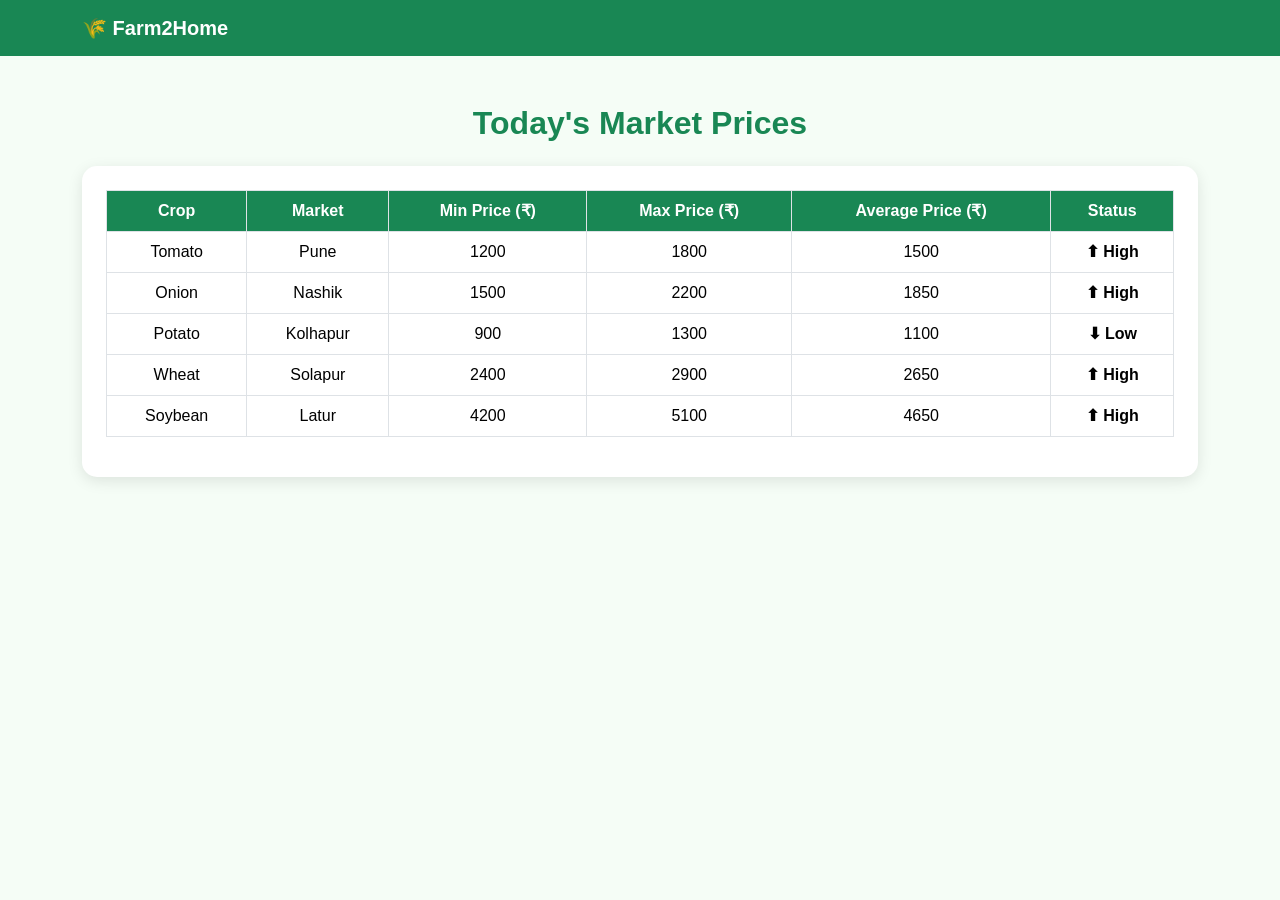
<file: market prize.html>
<!DOCTYPE html>
<html lang="en">
<head>
<meta charset="UTF-8">
<meta name="viewport" content="width=device-width, initial-scale=1.0">

<title>Market Prices | Farm2Home</title>

<link href="https://cdn.jsdelivr.net/npm/bootstrap@5.3.3/dist/css/bootstrap.min.css" rel="stylesheet">

<style>
body{
    background:#f5fdf6;
    font-family:'Poppins',sans-serif;
}

.navbar{
    background:#198754;
}

.navbar-brand{
    color:white;
    font-weight:bold;
}

.card{
    border:none;
    border-radius:15px;
    box-shadow:0 4px 15px rgba(0,0,0,0.1);
}

.page-title{
    color:#198754;
    font-weight:700;
}

.table th{
    background:#198754;
    color:white;
}

.price-up{
    color:green;
    font-weight:bold;
}

.price-down{
    color:red;
    font-weight:bold;
}
</style>

</head>
<body>

<nav class="navbar navbar-expand-lg">
    <div class="container">
        <a class="navbar-brand" href="#">🌾 Farm2Home</a>
    </div>
</nav>

<div class="container py-5">

    <h2 class="text-center page-title mb-4">
        Today's Market Prices
    </h2>

    <div class="card p-4">

        <div class="table-responsive">
            <table class="table table-bordered table-hover text-center">

                <thead>
                    <tr>
                        <th>Crop</th>
                        <th>Market</th>
                        <th>Min Price (₹)</th>
                        <th>Max Price (₹)</th>
                        <th>Average Price (₹)</th>
                        <th>Status</th>
                    </tr>
                </thead>

                <tbody>

                    <tr>
                        <td>Tomato</td>
                        <td>Pune</td>
                        <td>1200</td>
                        <td>1800</td>
                        <td>1500</td>
                        <td class="price-up">⬆ High</td>
                    </tr>

                    <tr>
                        <td>Onion</td>
                        <td>Nashik</td>
                        <td>1500</td>
                        <td>2200</td>
                        <td>1850</td>
                        <td class="price-up">⬆ High</td>
                    </tr>

                    <tr>
                        <td>Potato</td>
                        <td>Kolhapur</td>
                        <td>900</td>
                        <td>1300</td>
                        <td>1100</td>
                        <td class="price-down">⬇ Low</td>
                    </tr>

                    <tr>
                        <td>Wheat</td>
                        <td>Solapur</td>
                        <td>2400</td>
                        <td>2900</td>
                        <td>2650</td>
                        <td class="price-up">⬆ High</td>
                    </tr>

                    <tr>
                        <td>Soybean</td>
                        <td>Latur</td>
                        <td>4200</td>
                        <td>5100</td>
                        <td>4650</td>
                        <td class="price-up">⬆ High</td>
                    </tr>

                </tbody>

            </table>
        </div>

    </div>

</div>

</body>
</html>
</file>
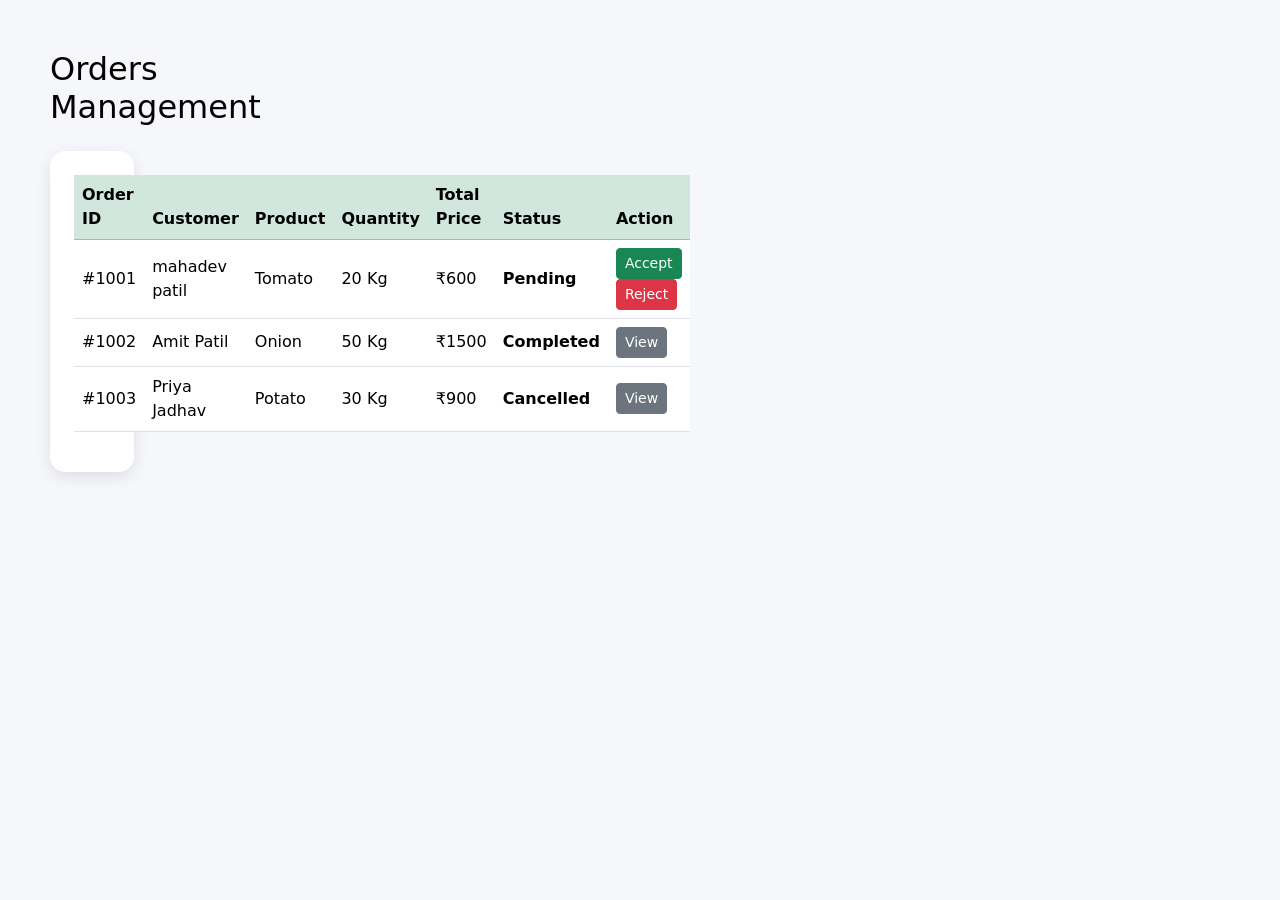
<file: order.html>
<!DOCTYPE html>
<html lang="en">
<head>
<meta charset="UTF-8">
<meta name="viewport" content="width=device-width, initial-scale=1.0">
<title>Orders | 🌾KrushiSetu🚜</title>

<link href="https://cdn.jsdelivr.net/npm/bootstrap@5.3.3/dist/css/bootstrap.min.css" rel="stylesheet">

<style>
body{
    background:#f5f7fa;
}

.sidebar{
    height:100vh;
    background:#f5f7fa;
    color:rgb(7, 1, 1);
    padding:20px;
}

.sidebar h3{
    text-align:center;
    margin-bottom:30px;
}

.sidebar a{
    display:block;
    color:white;
    text-decoration:none;
    padding:12px;
    margin-bottom:10px;
    border-radius:8px;
}

.sidebar a:hover{
    background:#dfe3e1;(255,255,255,0.2);
}

.content{
    padding:30px;
}

.card{
    border:none;
    border-radius:15px;
    box-shadow:0 5px 15px rgba(0,0,0,0.1);
}

.status-pending{
    color:#ffc107;
    font-weight:bold;
}

.status-completed{
    color:c#dfe3e1;
    font-weight:bold;
}

.status-cancelled{
    color:red;
    font-weight:bold;
}
</style>

</head>
<body>

<div class="container-fluid">
<div class="row">

<!-- Sidebar -->
<div class="col-md-2 sidebar">
    

<!-- Content -->
<div class="col-md-10 content">

    <h2 class="mb-4">Orders Management</h2>

    <div class="card p-4">

        <table class="table table-hover align-middle">
            <thead class="table-success">
                <tr>
                    <th>Order ID</th>
                    <th>Customer</th>
                    <th>Product</th>
                    <th>Quantity</th>
                    <th>Total Price</th>
                    <th>Status</th>
                    <th>Action</th>
                </tr>
            </thead>

            <tbody>

                <tr>
                    <td>#1001</td>
                    <td>mahadev patil</td>
                    <td>Tomato</td>
                    <td>20 Kg</td>
                    <td>₹600</td>
                    <td class="status-pending">Pending</td>
                    <td>
                        <button class="btn btn-success btn-sm">
                            Accept
                        </button>

                        <button class="btn btn-danger btn-sm">
                            Reject
                        </button>
                    </td>
                </tr>

                <tr>
                    <td>#1002</td>
                    <td>Amit Patil</td>
                    <td>Onion</td>
                    <td>50 Kg</td>
                    <td>₹1500</td>
                    <td class="status-completed">Completed</td>
                    <td>
                        <button class="btn btn-secondary btn-sm">
                            View
                        </button>
                    </td>
                </tr>

                <tr>
                    <td>#1003</td>
                    <td>Priya Jadhav</td>
                    <td>Potato</td>
                    <td>30 Kg</td>
                    <td>₹900</td>
                    <td class="status-cancelled">Cancelled</td>
                    <td>
                        <button class="btn btn-secondary btn-sm">
                            View
                        </button>
                    </td>
                </tr>

            </tbody>
        </table>

    </div>

</div>

</div>
</div>

</body>
</html>
</file>
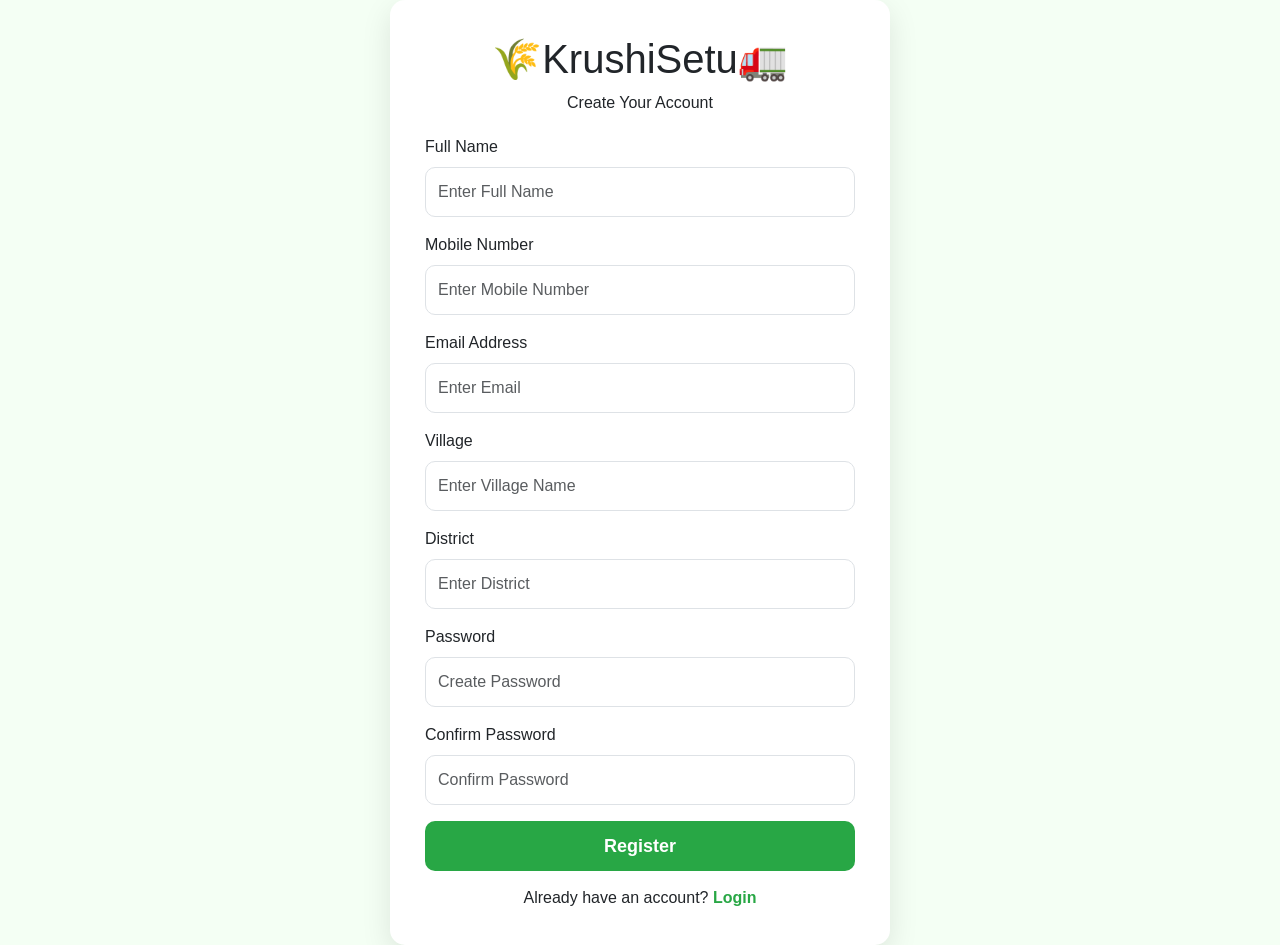
<file: register.html>
<!DOCTYPE html>
<html lang="en">
<head>
<meta charset="UTF-8">
<meta name="viewport" content="width=device-width, initial-scale=1.0">

<title>Register |🌾KrushiSetu🚛</title>

<link href="https://cdn.jsdelivr.net/npm/bootstrap@5.3.3/dist/css/bootstrap.min.css" rel="stylesheet">

<style>

*{
    margin:0;
    padding:0;
    box-sizing:border-box;
    font-family:'Poppins',sans-serif;
}

body{
    background:#f4fff4;
    display:flex;
    justify-content:center;
    align-items:center;
    min-height:100vh;
}

.register-container{
    width:100%;
    max-width:500px;
    background:#fff;
    padding:35px;
    border-radius:15px;
    box-shadow:0 10px 30px rgba(0,0,0,0.1);
}

.logo{
    text-align:center;
    margin-bottom:20px;
}

.logo h2{
    color:#28a745;
    font-weight:700;
}

.form-control{
    height:50px;
    border-radius:10px;
}

.btn-register{
    width:100%;
    height:50px;
    background:#28a745;
    color:white;
    border:none;
    border-radius:10px;
    font-size:18px;
    font-weight:600;
    transition:0.3s;
}

.btn-register:hover{
    background:#218838;
}

.login-link{
    text-align:center;
    margin-top:15px;
}

.login-link a{
    text-decoration:none;
    color:#28a745;
    font-weight:600;
}

</style>

</head>
<body>

<div class="register-container">

    <div class="logo">
        <h1>🌾KrushiSetu🚛</h1>
        <p>Create Your Account</p>
    </div>

    <form>

        <div class="mb-3">
            <label class="form-label">Full Name</label>
            <input type="text" class="form-control" placeholder="Enter Full Name" required>
        </div>

        <div class="mb-3">
            <label class="form-label">Mobile Number</label>
            <input type="tel" class="form-control" placeholder="Enter Mobile Number" required>
        </div>

        <div class="mb-3">
            <label class="form-label">Email Address</label>
            <input type="email" class="form-control" placeholder="Enter Email" required>
        </div>

        <div class="mb-3">
            <label class="form-label">Village</label>
            <input type="text" class="form-control" placeholder="Enter Village Name" required>
        </div>

        <div class="mb-3">
            <label class="form-label">District</label>
            <input type="text" class="form-control" placeholder="Enter District" required>
        </div>

        <div class="mb-3">
            <label class="form-label">Password</label>
            <input type="password" class="form-control" placeholder="Create Password" required>
        </div>

        <div class="mb-3">
            <label class="form-label">Confirm Password</label>
            <input type="password" class="form-control" placeholder="Confirm Password" required>
        </div>

        <button type="submit" class="btn-register">
            Register
        </button>

        <div class="login-link">
            Already have an account?
            <a href="login.html">Login</a>
        </div>

    </form>

</div>

</body>
</html>
</file>
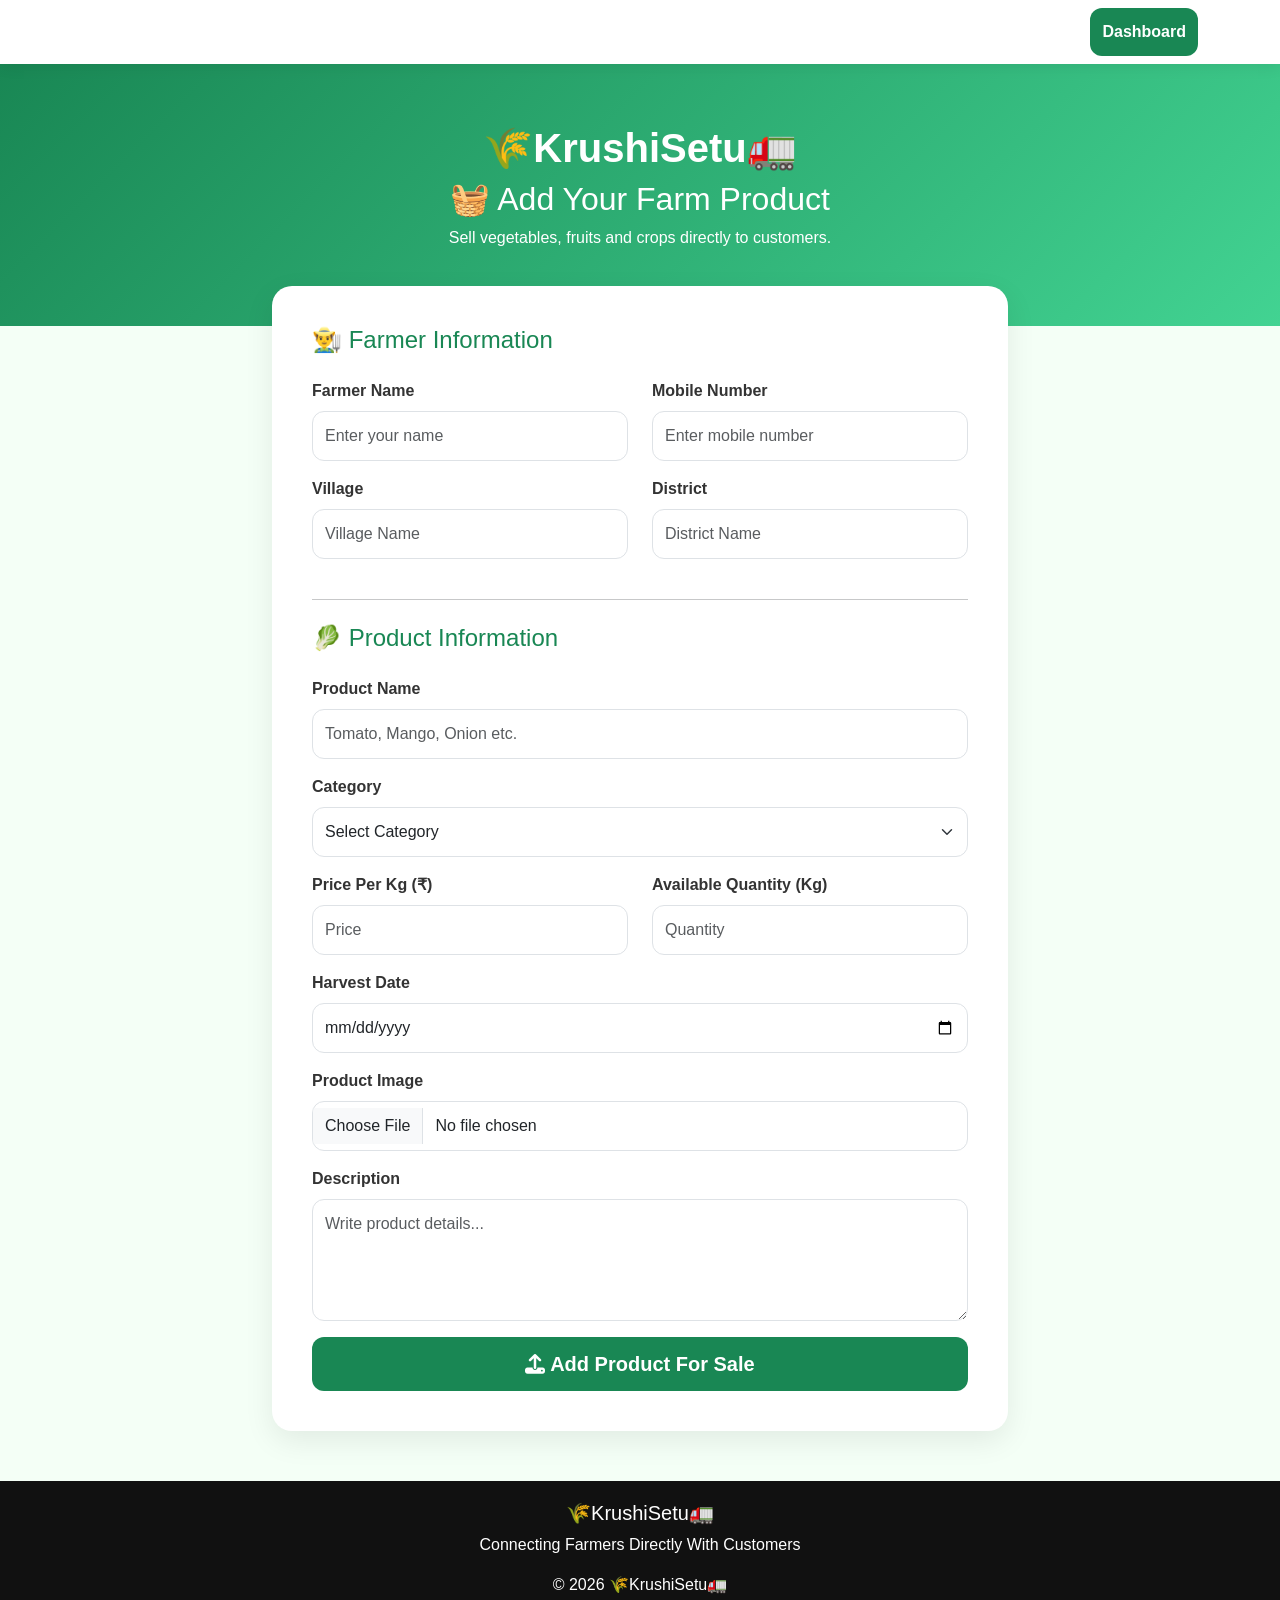
<file: selling.html>
<!DOCTYPE html>
<html lang="en">
<head>
<meta charset="UTF-8">
<meta name="viewport" content="width=device-width, initial-scale=1.0">

<title>Add Product | 🌾KrushiSetu🚛</title>

<link href="https://cdn.jsdelivr.net/npm/bootstrap@5.3.3/dist/css/bootstrap.min.css" rel="stylesheet">

<link href="https://cdnjs.cloudflare.com/ajax/libs/font-awesome/6.5.2/css/all.min.css" rel="stylesheet">

<style>

body{
    background:#f4fff6;
    font-family:'Segoe UI',sans-serif;
}

/* Navbar */

.navbar{
    background:white;
    box-shadow:0 2px 15px rgba(0,0,0,.08);
}

.navbar-brand{
    color:#198754 !important;
    font-size:28px;
    font-weight:700;
}

/* Header */

.page-header{
    background:linear-gradient(135deg,#198754,#42d392);
    color:white;
    padding:60px 0;
    text-align:center;
}

.page-header h1{
    font-weight:700;
}

/* Form */

.form-section{
    margin-top:-40px;
}

.form-card{
    background:white;
    border-radius:20px;
    padding:40px;
    box-shadow:0 10px 30px rgba(0,0,0,.08);
}

.form-label{
    font-weight:600;
    color:#333;
}

.form-control,
.form-select{
    border-radius:12px;
    padding:12px;
}

.form-control:focus,
.form-select:focus{
    border-color:#198754;
    box-shadow:none;
}

.btn-success{
    background:#198754;
    border:none;
    border-radius:12px;
    padding:12px;
    font-weight:600;
}

.btn-success:hover{
    background:#146c43;
}

/* Footer */

footer{
    background:#111;
    color:white;
    text-align:center;
    padding:20px;
    margin-top:50px;
}

</style>

</head>

<body>

<!-- Navbar -->

<nav class="navbar navbar-expand-lg">
<div class="container">

<a class="navbar-brand" href="index.html">

</a>

<a href="customer dash board.html" class="btn btn-success">
Dashboard
</a>

</div>
</nav>

<!-- Header -->

<section class="page-header">
<div class="container">
<h1>🌾KrushiSetu🚛</h1>
<h2>🧺 Add Your Farm Product</h2>

<p>
Sell vegetables, fruits and crops directly to customers.
</p>

</div>
</section>

<!-- Form -->

<section class="form-section">

<div class="container">

<div class="row justify-content-center">

<div class="col-lg-8">

<div class="form-card">

<form>

<h4 class="mb-4 text-success">
👨‍🌾 Farmer Information
</h4>

<div class="row">

<div class="col-md-6 mb-3">
<label class="form-label">Farmer Name</label>
<input type="text" class="form-control" placeholder="Enter your name">
</div>

<div class="col-md-6 mb-3">
<label class="form-label">Mobile Number</label>
<input type="tel" class="form-control" placeholder="Enter mobile number">
</div>

<div class="col-md-6 mb-3">
<label class="form-label">Village</label>
<input type="text" class="form-control" placeholder="Village Name">
</div>

<div class="col-md-6 mb-3">
<label class="form-label">District</label>
<input type="text" class="form-control" placeholder="District Name">
</div>

</div>

<hr class="my-4">

<h4 class="mb-4 text-success">
🥬 Product Information
</h4>

<div class="mb-3">
<label class="form-label">Product Name</label>
<input type="text" class="form-control" placeholder="Tomato, Mango, Onion etc.">
</div>

<div class="mb-3">
<label class="form-label">Category</label>

<select class="form-select">
<option>Select Category</option>
<option>Vegetables</option>
<option>Fruits</option>
<option>Grains</option>
<option>Pulses</option>
<option>Organic Products</option>
</select>

</div>

<div class="row">

<div class="col-md-6 mb-3">
<label class="form-label">Price Per Kg (₹)</label>
<input type="number" class="form-control" placeholder="Price">
</div>

<div class="col-md-6 mb-3">
<label class="form-label">Available Quantity (Kg)</label>
<input type="number" class="form-control" placeholder="Quantity">
</div>

</div>

<div class="mb-3">
<label class="form-label">Harvest Date</label>
<input type="date" class="form-control">
</div>

<div class="mb-3">
<label class="form-label">Product Image</label>
<input type="file" class="form-control">
</div>

<div class="mb-3">
<label class="form-label">Description</label>
<textarea rows="4" class="form-control"
placeholder="Write product details..."></textarea>
</div>

<div class="d-grid">

<button type="submit" class="btn btn-success btn-lg">
<i class="fas fa-upload"></i>
 Add Product For Sale
</button>

</div>

</form>

</div>

</div>

</div>

</div>

</section>

<!-- Footer -->

<footer>

<h5>🌾KrushiSetu🚛</h5>

<p>
Connecting Farmers Directly With Customers
</p>

<p>
© 2026 🌾KrushiSetu🚛
</p>

</footer>

</body>
</html>
</file>
